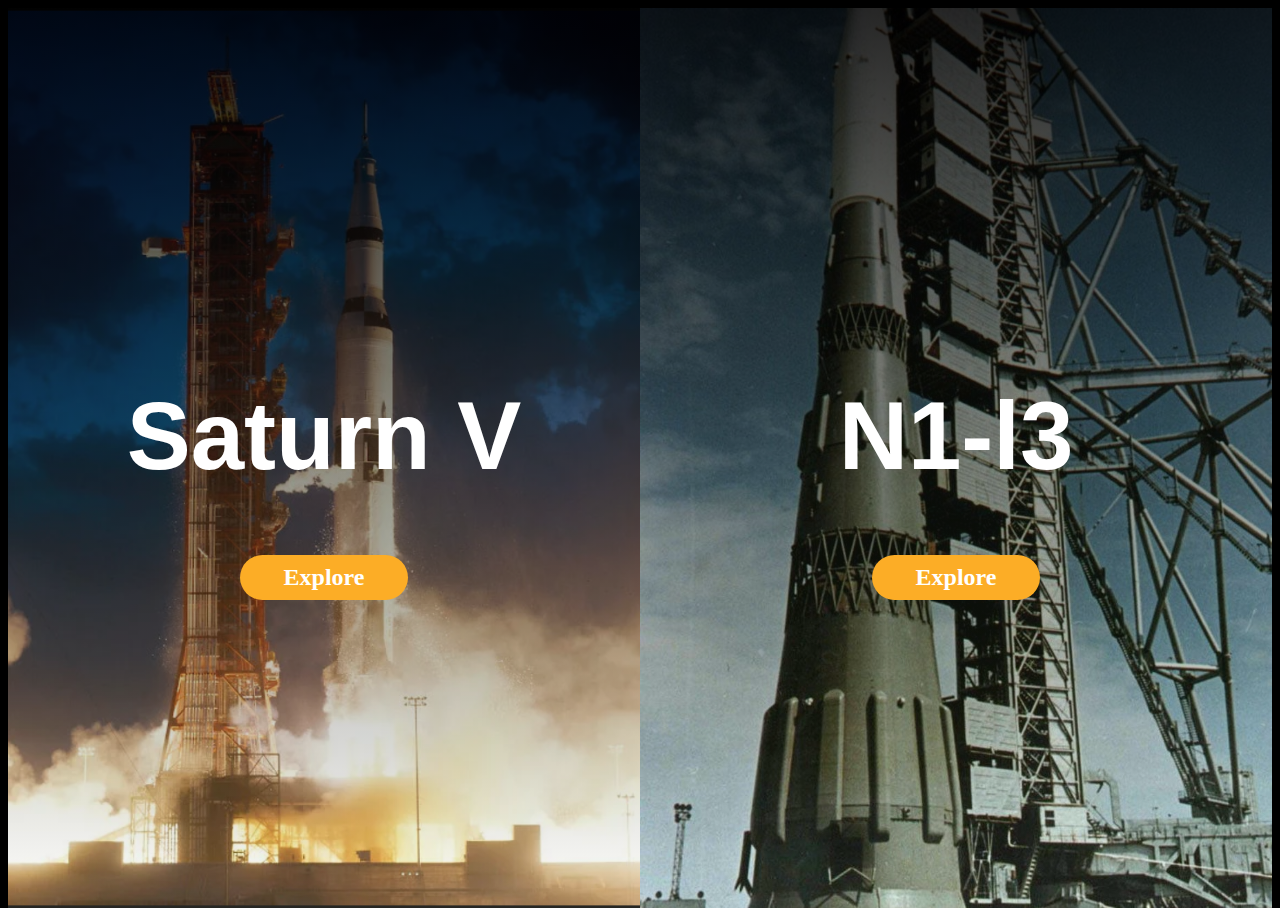
<file: Index.html>
<html>
    <head>
        <title>Titans of the Space Race</title>
        <link href="MenuStyles.css" rel="stylesheet" stype="text/css">
    </head>
    <body>
        <section class="xop-container">
            <div class="xop-left">
                <article>
                    <h1>Saturn V</h1>
                    <a class="xop-button", href="SaturnV.html">Explore</a>
                </article>
            </div>
            <div class="xop-right">
                <article>
                    <h1>N1-l3</h1>
                    <a class="xop-button", href="N1.html">Explore</a>
                </article>
            </div>
        </section>
    </body>
</html>
</file>
<file: MenuStyles.css>
html, body, section {
	height: 100%;
}
body {
	color: #fff;
    text-align: center;
    background-color: #000000;
}
div {
	display: flex;
	flex-direction: column;
	justify-content: center;
}

.xop-container {
	display: flex;
}
div {
	display: flex;
	flex-direction: column;
	justify-content: center;
}
.xop-left {
	background: linear-gradient(rgba(0, 0, 0, 0.85), rgba(255, 255, 225, 0.10)), url(SaturnV.png);
	background-size: cover;
	background-position: center;
	flex: 1;
	padding: 1rem;
	transition: all .2s ease-in-out;
}
.xop-right {
	background: linear-gradient(rgba(0, 0, 0, 0.85), rgba(164, 222, 102, 0.10)), url(N1.jpg);
	background-size: cover;
	background-position: center;
	flex: 1;
	padding: 1rem;
	transition: all .2s ease-in-out;
}

.xop-left:hover, .xop-right:hover {
	transform: scale(0.95);
}

.xop-left h1 {
	font-family: 'Helvetica', cursive;
	font-size: 6rem;
}
.xop-right h1 {
	font-family: 'Helvetica', cursive;
	font-size: 6rem;
}
.xop-button {
	border-radius: 30px;
	color: #ffff;
	background-color: #fcad26;
	padding: 1.5%;
	margin: 0 2%;
	text-align: center;
	text-decoration: none;
	font-weight: bold;
	display: inline-block;
	font-size: 1.5rem;
	cursor: pointer;
	transition: all 0.3s;
    width: 150px;
    
}


.xop-button:hover {
	background: #fcc567;
	color: #fff;
}
</file>
